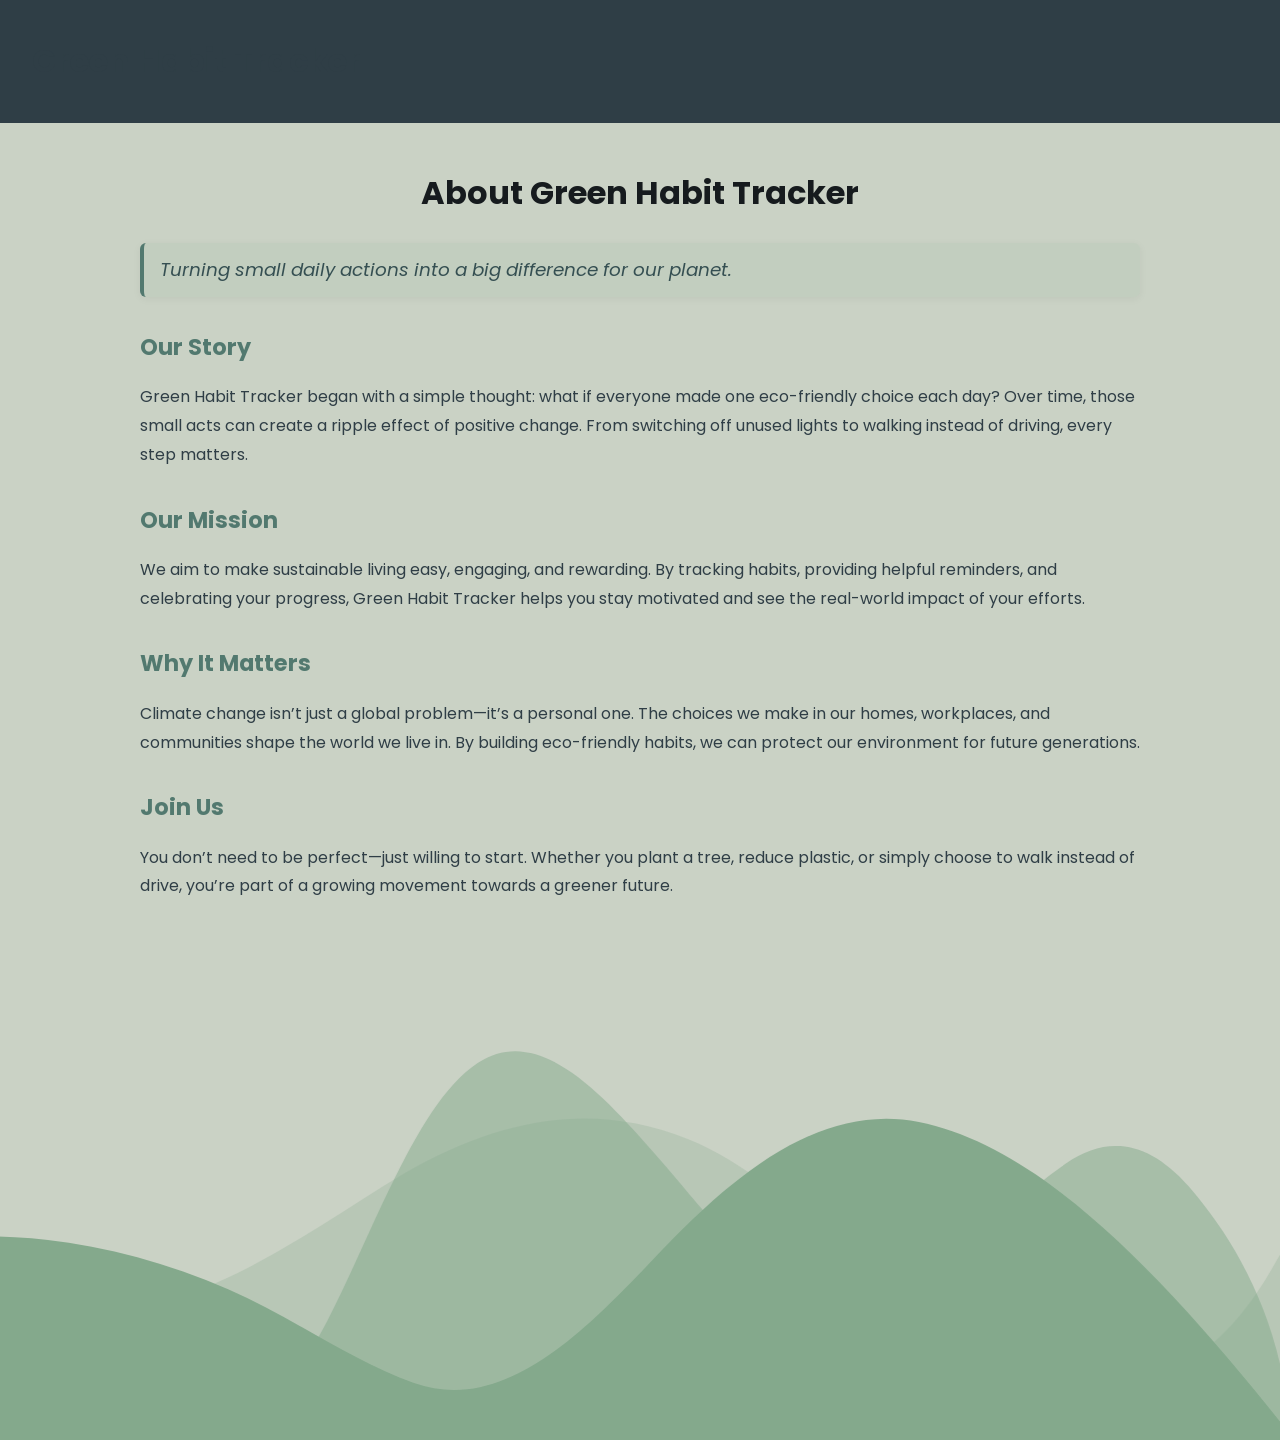
<file: about.html>
<!DOCTYPE html>
<html lang="en">
<head>
    <meta charset="UTF-8">
    <meta name="viewport" content="width=device-width, initial-scale=1.0">
    <title>About Us - Green Habit Tracker</title>
    <link rel="stylesheet" href="style.css">
    <style>
        /* Responsive container */
        .about-container {
            max-width: 1000px;
            margin: auto;
            padding: 20px;
            line-height: 1.8;
        }

        .about-header {
            text-align: center;
            margin-bottom: 20px;
        }

        .about-header h1 {
            font-size: 2em;
            color: #161b1e;
        }

.about-header p {
    font-size: 1.15em;
    color: #354f52;
    line-height: 1.6;
    font-weight: 400;
    font-style: italic;
    text-align: justify;
    background: rgba(132, 169, 140, 0.1); /* Soft green tint */
    padding: 12px 16px;
    border-left: 4px solid #52796f; /* Accent bar */
    border-radius: 6px;
    box-shadow: 0 2px 8px rgba(0, 0, 0, 0.05);
}
 .about-header:hover {
    cursor: pointer;
    transform:translateY(-5px);
 }

        .about-section {
            margin-top: 30px;
        }

        .about-section h2 {
            font-size: 1.4em;
            margin-bottom: 10px;
            color: #52796f;
        }

        /* Make images responsive */
        .about-image {
            max-width: 100%;
            height: auto;
            border-radius: 10px;
            margin-top: 10px;
        }

        /* Mobile-friendly */
        @media (max-width: 768px) {
            .about-header h1 {
                font-size: 1.6em;
            }
            .about-section h2 {
                font-size: 1.2em;
            }
            .about-container {
                padding: 15px;
            }
        }
        .custom-shape-divider-bottom-1754763622 {
    position: absolute;
    bottom: 0;
    left: 0;
    width: 100%;
    overflow: hidden;
    line-height: 0;
    transform: rotate(180deg);
    margin-bottom: -60vh;
}

.custom-shape-divider-bottom-1754763622 svg {
    position: relative;
    display: block;
    width: calc(136% + 1.3px);
    height: 424px;
    transform: rotateY(180deg);
}

.custom-shape-divider-bottom-1754763622 .shape-fill {
    fill: #84A98C;
}

    </style>
</head>
<body>
    <div class="custom-shape-divider-bottom-1754763622">
    <svg data-name="Layer 1" xmlns="http://www.w3.org/2000/svg" viewBox="0 0 1200 120" preserveAspectRatio="none">
        <path d="M0,0V46.29c47.79,22.2,103.59,32.17,158,28,70.36-5.37,136.33-33.31,206.8-37.5C438.64,32.43,512.34,53.67,583,72.05c69.27,18,138.3,24.88,209.4,13.08,36.15-6,69.85-17.84,104.45-29.34C989.49,25,1113-14.29,1200,52.47V0Z" opacity=".25" class="shape-fill"></path>
        <path d="M0,0V15.81C13,36.92,27.64,56.86,47.69,72.05,99.41,111.27,165,111,224.58,91.58c31.15-10.15,60.09-26.07,89.67-39.8,40.92-19,84.73-46,130.83-49.67,36.26-2.85,70.9,9.42,98.6,31.56,31.77,25.39,62.32,62,103.63,73,40.44,10.79,81.35-6.69,119.13-24.28s75.16-39,116.92-43.05c59.73-5.85,113.28,22.88,168.9,38.84,30.2,8.66,59,6.17,87.09-7.5,22.43-10.89,48-26.93,60.65-49.24V0Z" opacity=".5" class="shape-fill"></path>
        <path d="M0,0V5.63C149.93,59,314.09,71.32,475.83,42.57c43-7.64,84.23-20.12,127.61-26.46,59-8.63,112.48,12.24,165.56,35.4C827.93,77.22,886,95.24,951.2,90c86.53-7,172.46-45.71,248.8-84.81V0Z" class="shape-fill"></path>
    </svg>
</div>

    <header class="header">
        <h1>Green Habit Tracker</h1>
    </header>

    <main class="about-container">
        <div class="about-header">
            <h1><b>About Green Habit Tracker </b></h1>
            <p>Turning small daily actions into a big difference for our planet.</p>
        </div>

        <div class="about-section">
            <h2>Our Story</h2>
            <p>
                Green Habit Tracker began with a simple thought: what if everyone made one eco-friendly choice each day? 
                Over time, those small acts can create a ripple effect of positive change. 
                From switching off unused lights to walking instead of driving, every step matters.
            </p>
        </div>

        <div class="about-section">
            <h2>Our Mission</h2>
            <p>
                We aim to make sustainable living easy, engaging, and rewarding.  
                By tracking habits, providing helpful reminders, and celebrating your progress, 
                Green Habit Tracker helps you stay motivated and see the real-world impact of your efforts.
            </p>
        </div>

        <div class="about-section">
            <h2>Why It Matters</h2>
            <p>
                Climate change isn’t just a global problem—it’s a personal one.  
                The choices we make in our homes, workplaces, and communities shape the world we live in.  
                By building eco-friendly habits, we can protect our environment for future generations.
            </p>
        </div>

        <div class="about-section">
            <h2>Join Us</h2>
            <p>
                You don’t need to be perfect—just willing to start.  
                Whether you plant a tree, reduce plastic, or simply choose to walk instead of drive,  
                you’re part of a growing movement towards a greener future.
            </p>
        </div>
</file>
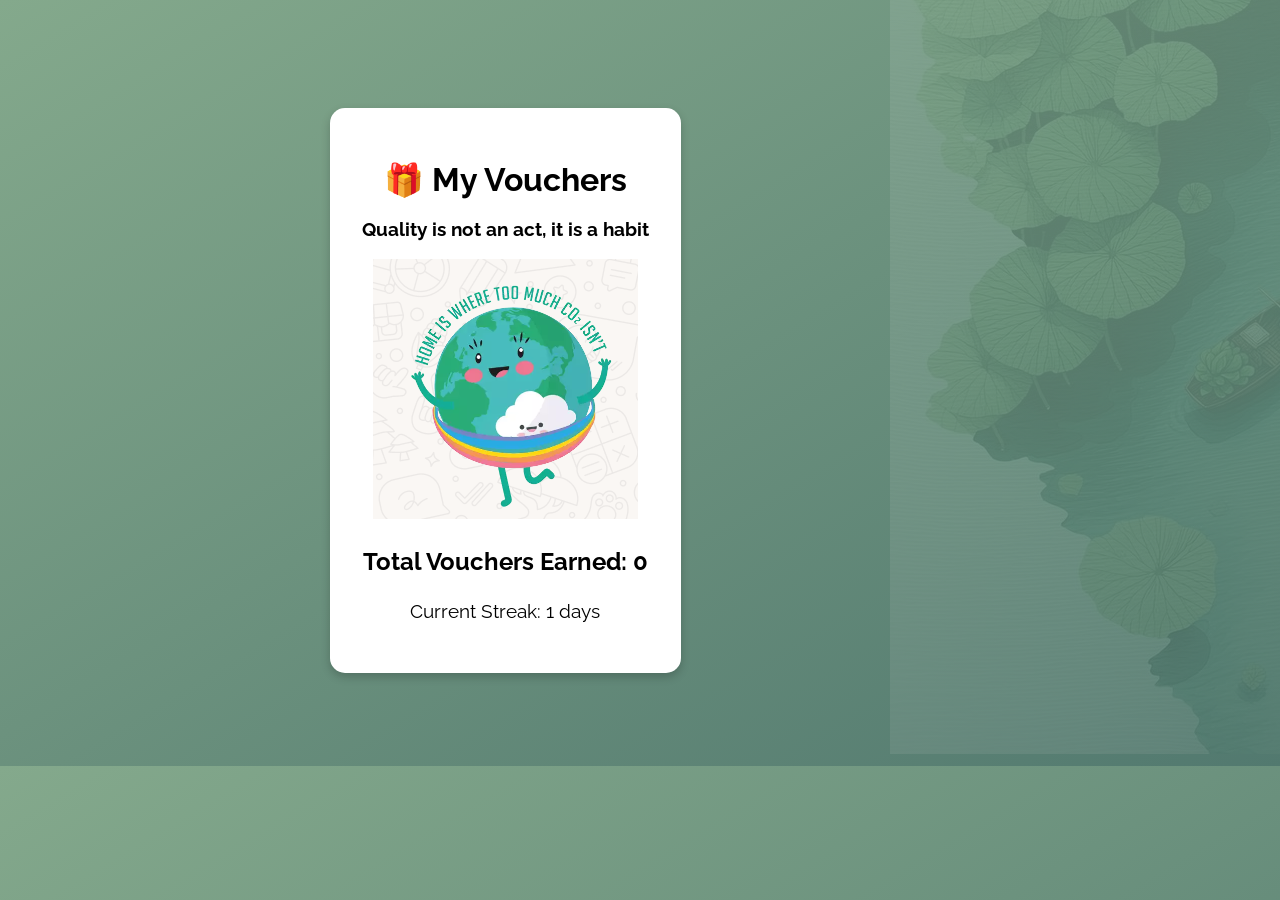
<file: streak.html>
<!DOCTYPE html>
<html lang="en">
<head>
  <meta charset="UTF-8">
  <meta name="viewport" content="width=device-width, initial-scale=1.0">
  <title>My Vouchers</title>
  <link href="https://fonts.googleapis.com/css2?family=Raleway:wght@400;600;700&display=swap" rel="stylesheet">
  <style>
    body {
      font-family: 'Raleway', sans-serif;
      background: linear-gradient(to bottom right, #84a98c, #52796f);
      color: #fff;
      text-align: center;
      padding-top: 50px;
    }
    .voucher-box {
      background: white;
      color: black;
      display: inline-block;
      padding: 2rem;
      border-radius: 15px;
      box-shadow: 0 4px 10px rgba(0,0,0,0.2);
      margin-right: 30vh;
      margin-top: 50px;
    }
    h1 {
      margin-bottom: 1rem;
    }
    .imgg {
       width: 400px;
  transition: opacity 1s ease;
  opacity: 0.1;
  margin-left: 98vh;
    margin-top: -900px;
    }
    /* Mobile and small tablet adjustments */
@media (max-width: 1024px) {
  .voucher-box {
    margin-right: 0;
    margin-top: 20px;
    width: 90%;
  }

  .imgg {
    width: 90%;
    max-width: 300px;
    margin: 20px auto 0 auto;
    display: block;
    opacity: 0.9;
  }
}

/* Very small devices */
@media (max-width: 600px) {
  body {
    padding-top: 20px;
  }

  .voucher-box {
    padding: 1.5rem;
  }

  .imgg {
    max-width: 250px;
    
  }
}


  </style>
</head>
<body>

  <div class="voucher-box">
    <h1>🎁 My Vouchers</h1>
    <h3>Quality is not an act, it is a habit</h3>
    <img src="./image.png" alt="">
    <p id="voucherCount" style="font-size: 1.5rem; font-weight: bold;"></p>
    <p id="streakInfo" style="font-size: 1.2rem;"></p>
  </div>
  <div class="imgg">
    <img src="./momo插画 _ 莲叶迷宫 - 小红书.jpeg" alt="">
  </div>

  <script>
    // Load from localStorage or initialize
    let vouchers = parseInt(localStorage.getItem("habitVouchers")) || 0;
    let streakDays = parseInt(localStorage.getItem("habitStreak")) || 0;

    // Example: Increment streak each day (In real app, call this when all habits are done for the day)
    function completeToday() {
      streakDays++;
      localStorage.setItem("habitStreak", streakDays);

      // Check if a month (30 days) streak is complete
      if (streakDays >= 30) {
        vouchers++;
        localStorage.setItem("habitVouchers", vouchers);

        // Reset streak after awarding voucher
        streakDays = 0;
        localStorage.setItem("habitStreak", streakDays);
        alert("🎉 Congrats! You earned a voucher for a 1-month streak!");
      }

      updateDisplay();
    }

    function updateDisplay() {
      document.getElementById("voucherCount").textContent = `Total Vouchers Earned: ${vouchers}`;
      document.getElementById("streakInfo").textContent = `Current Streak: ${streakDays} days`;
    }

    // Initial display
    updateDisplay();

    // For demo: Automatically add a streak day each time page reloads
    // (Replace this with your real habit-completion trigger)
    completeToday();
  </script>

</body>
</html>
</file>
<file: style.css>
@import url('https://fonts.googleapis.com/css2?family=Poppins:wght@300;400;600&display=swap');
body {
  font-family: 'Poppins', sans-serif;
  margin:0; padding:0; background:#cad2c5; color:#2f3e46;
}

header { background:#2f3e46; padding:1rem 2rem; }
nav { display:flex; justify-content:space-between; align-items:center; }
.logo { display:flex; gap:10px; align-items:center; color:#cad2c5; font-weight:600; }
.logo img { width:40px; height:40px; }
.nav-links { display:flex; gap:1.5rem; list-style:none; }
.nav-links a { color:#cad2c5; text-decoration:none; font-weight:500; }
.nav-links a:hover { text-decoration:underline; }

/* Hero Section */
.hero {
  position:relative;
  height:60vh;
  display:flex;
  align-items:center;
  justify-content:center;
  text-align:center;
  color:#fff;
  background: 
        linear-gradient(to bottom right, rgba(132,169,140,0.8), rgba(82,121,111,0.8)),
        url('https://www.transparenttextures.com/patterns/asfalt-dark.png'); 
      background-size: cover;
      background-position: center;
}
.hero-overlay { position:absolute; inset:0; background: rgba(47,62,70,0.4); }
.hero-content { position:relative; padding:2rem; max-width:600px; }
.hero-content h1 { font-size:3rem; margin-bottom:.5rem; }
.hero-content p { font-size:1.1rem; margin-bottom:1.5rem; }
.hero-content .cta {
  background:#cad2c5; color:#2f3e46;
  padding:.75rem 1.5rem; border-radius:5px;
  font-weight:600; text-decoration:none;
}
.hero-content .cta:hover { background:#84a98c; }

/* Services Section */
.services { padding:4rem 2rem; text-align:center; background:#cad2c5; }
.services h2 { font-size:2.5rem; margin-bottom:2rem; color:#2f3e46; }
.cards { display:flex; flex-wrap:wrap; justify-content:center; gap:2rem; }
.card {
  background:#fff; border-radius:12px;
  padding:2rem; flex:1 1 250px;
  max-width:320px; box-shadow:0 8px 20px rgba(0,0,0,0.1);
  transition:transform .3s;
}
.card i {
  font-size:2.5rem; color:#84a98c; margin-bottom:1rem;
}
.card:hover { transform:translateY(-5px); }

/* Responsive */
@media(max-width:768px){
  .cards { flex-direction:column; align-items:center; }
}

.footer{
    grid-area: footer;

    display: flex;
    justify-content: space-evenly;
    background-color: #84a98c;
}
.f{
    display: flex;
    justify-content: space-evenly;
}
.f p{
    display: flex;
    padding-right: 60px;
    padding-left: 80px;
    text-align: center;
}
.f1 p{
    font-size: 15px;
    padding-bottom: 10px;
}
/* Responsive footer adjustments */
@media (max-width: 768px) {
    .footer {
        flex-direction: column;
        align-items: center;
        text-align: center;
        padding: 20px 10px;
    }

    .f {
        flex-direction: column;
        align-items: center;
    }

    .f p {
        padding: 8px 0;
    }
}
#email {
  margin-left: 90vh;

}
#password {
  margin-left: 90vh;
}
#signupBtn {
  margin-left: 98vh;
}
#headd {
  margin-left: 90vh;
}
</file>
